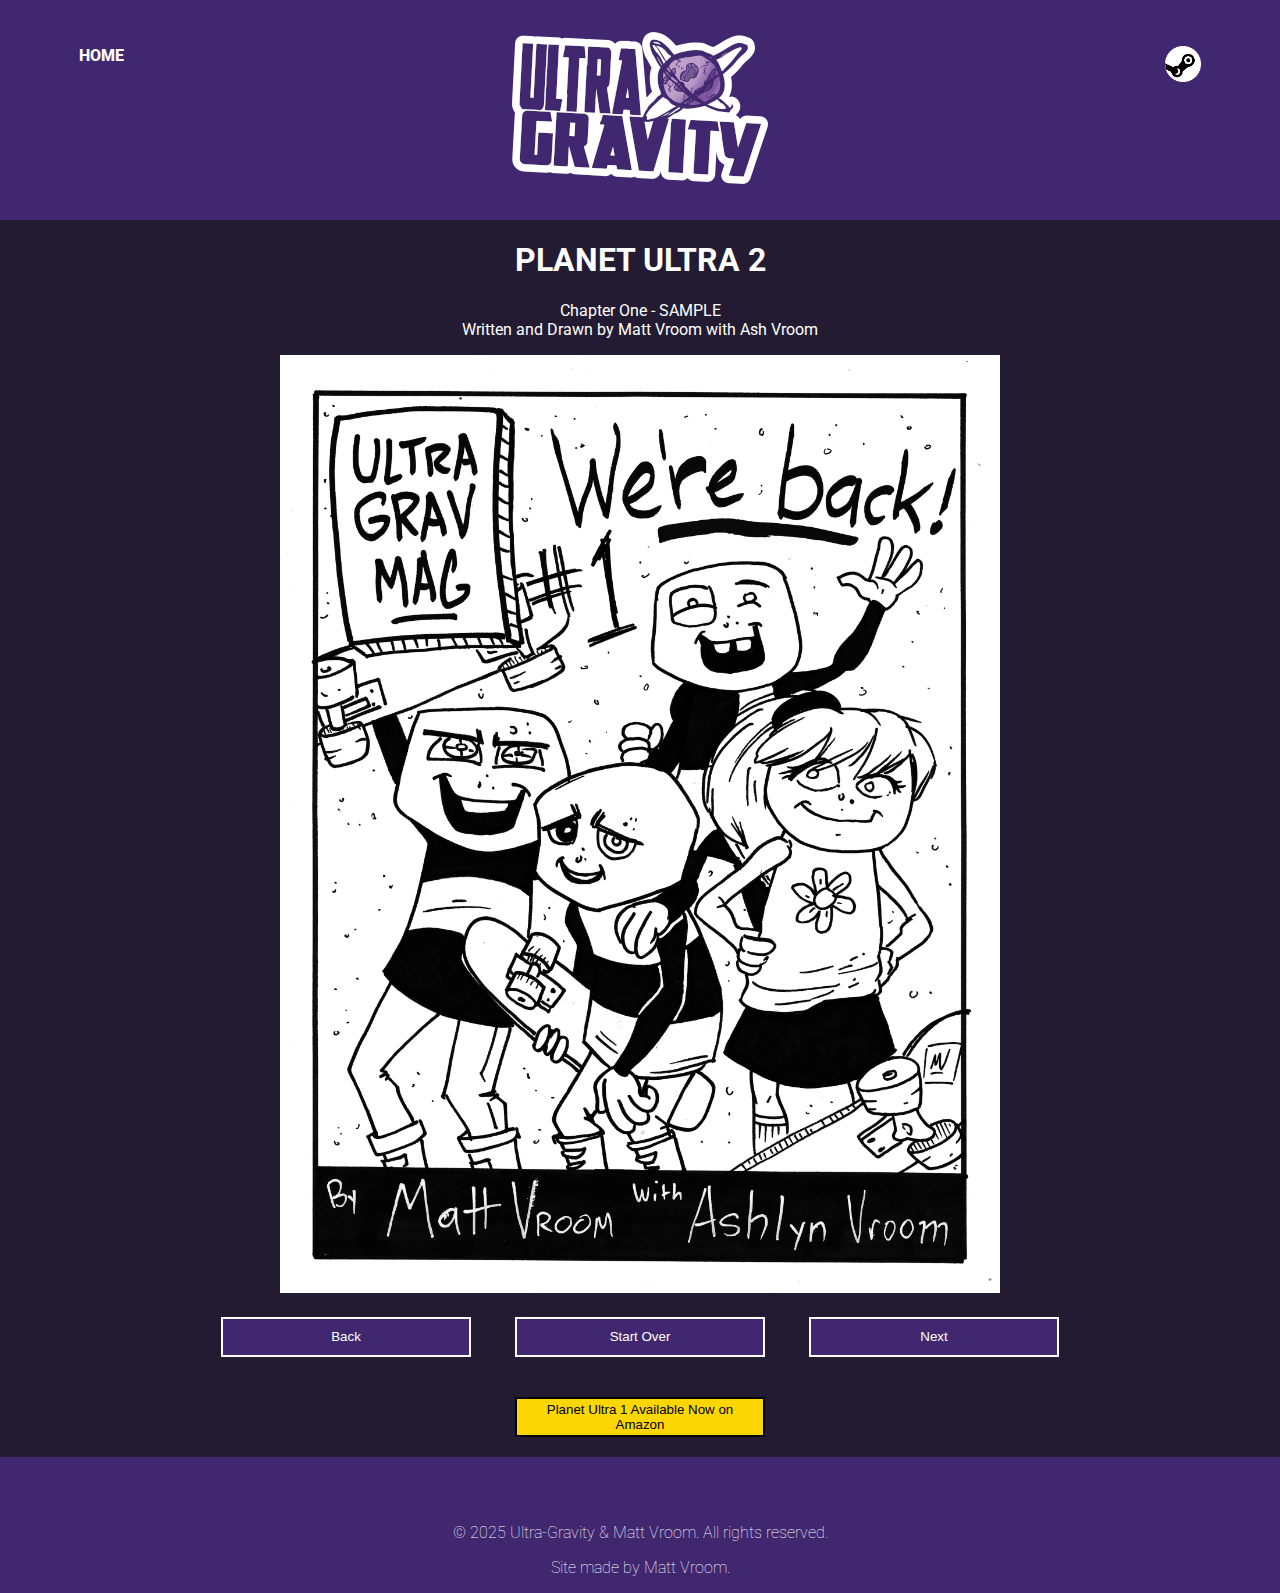
<file: comics/planet-ultra-2.html>
<!DOCTYPE html>
<html lang="en">

<head>
    <meta charset="UTF-8">
    <meta name="viewport" content="width=device-width, initial-scale=1.0">
    <meta http-equiv="X-UA-Compatible" content="ie=edge">
    <title>ULTRA-GRAVITY | Planet Ultra 2</title>
    <link rel="icon" type="image/x-icon" href="../images/favicon.png">
    <link rel="stylesheet" href="../styles/main.css">
    <link rel="stylesheet" href="../styles/comics.css">
    <link rel="preconnect" href="https://fonts.googleapis.com">
    <link rel="preconnect" href="https://fonts.gstatic.com" crossorigin>
    <link href="https://fonts.googleapis.com/css2?family=Roboto:ital,wght@0,100..900;1,100..900&display=swap" rel="stylesheet">
</head>

<body>
    <header>
        <nav class="roboto-bold">
            <ul id="nav-left-list">
                <li>
                    <a href="../index.html">HOME</a>
                </li>
                <!-- <li>
                    <a href="">COMICS</a>
                </li>
                <li>
                    <a href="">GAMES</a>
                </li> -->
            </ul>
            <img id="site-logo-img" src="../images/ultra-gravity_white-border-logo.png" alt="ULTRA-GRAVITY logo">
            <ul id="nav-right-list">
                <li>
                    <a href="https://store.steampowered.com/search/?developer=Ultra-Gravity" target="_blank">
                        <img class="nav-link-icon" src="../images/steam-icon-white.png" alt="Steam Logo" title="Link to Steam Games">
                    </a>
                </li>
                <!-- <li>
                    <a href="https://www.amazon.com/hz/wishlist/ls/159VU4JEYXXRD?ref_=wl_share" target="_blank">
                        <img class="nav-link-icon" src="../images/amazon-icon-white.png" alt="Amazon Logo" title="Link to Amazon Books">
                    </a>
                </li>
                <li>
                    <a href="https://www.youtube.com/@ultragravity" target="_blank">
                        <img class="nav-link-icon" src="../images/youtube-icon-white.png" alt="YouTube Logo" title="Link to YouTube Channel">
                    </a>
                </li> -->
            </ul>
        </nav>
    </header>
    <div class="main-content-container dark-prple-bg">
        <div class="main-content roboto-normal white-text">
            <h1>PLANET ULTRA 2</h1>
            <p>Chapter One - SAMPLE<br>Written and Drawn by Matt Vroom with Ash Vroom</p>
            <img id="comic-page" src="../images/comics/pu2/Ch1_Cover.webp" alt="Planet Ultra 2 Page 1">
            <div id="comics-buttons-containers">
                <button class="comics-btn" id="comics-back" onclick="backPage()">Back</button>
                <button class="comics-btn" id="comics-startover" onclick="startOver()">Start Over</button>
                <button class="comics-btn" id="comics-next" onclick="nextPage()">Next</button>
            </div>
            <a href="https://a.co/d/eLfnyMj" target="_blank">
                <button class="comics-amazon-btn">Planet Ultra 1 Available Now on Amazon</button>
            </a>
        </div>
    </div>
    <footer class="roboto-thin white-text comics-footer">
        <p>&copy; 2025 Ultra-Gravity &amp; Matt Vroom. All rights reserved.</p>
        <p>Site made by Matt Vroom.</p>
    </footer>
    <script src="comics-2.js"></script>
</body>

</html>
</file>
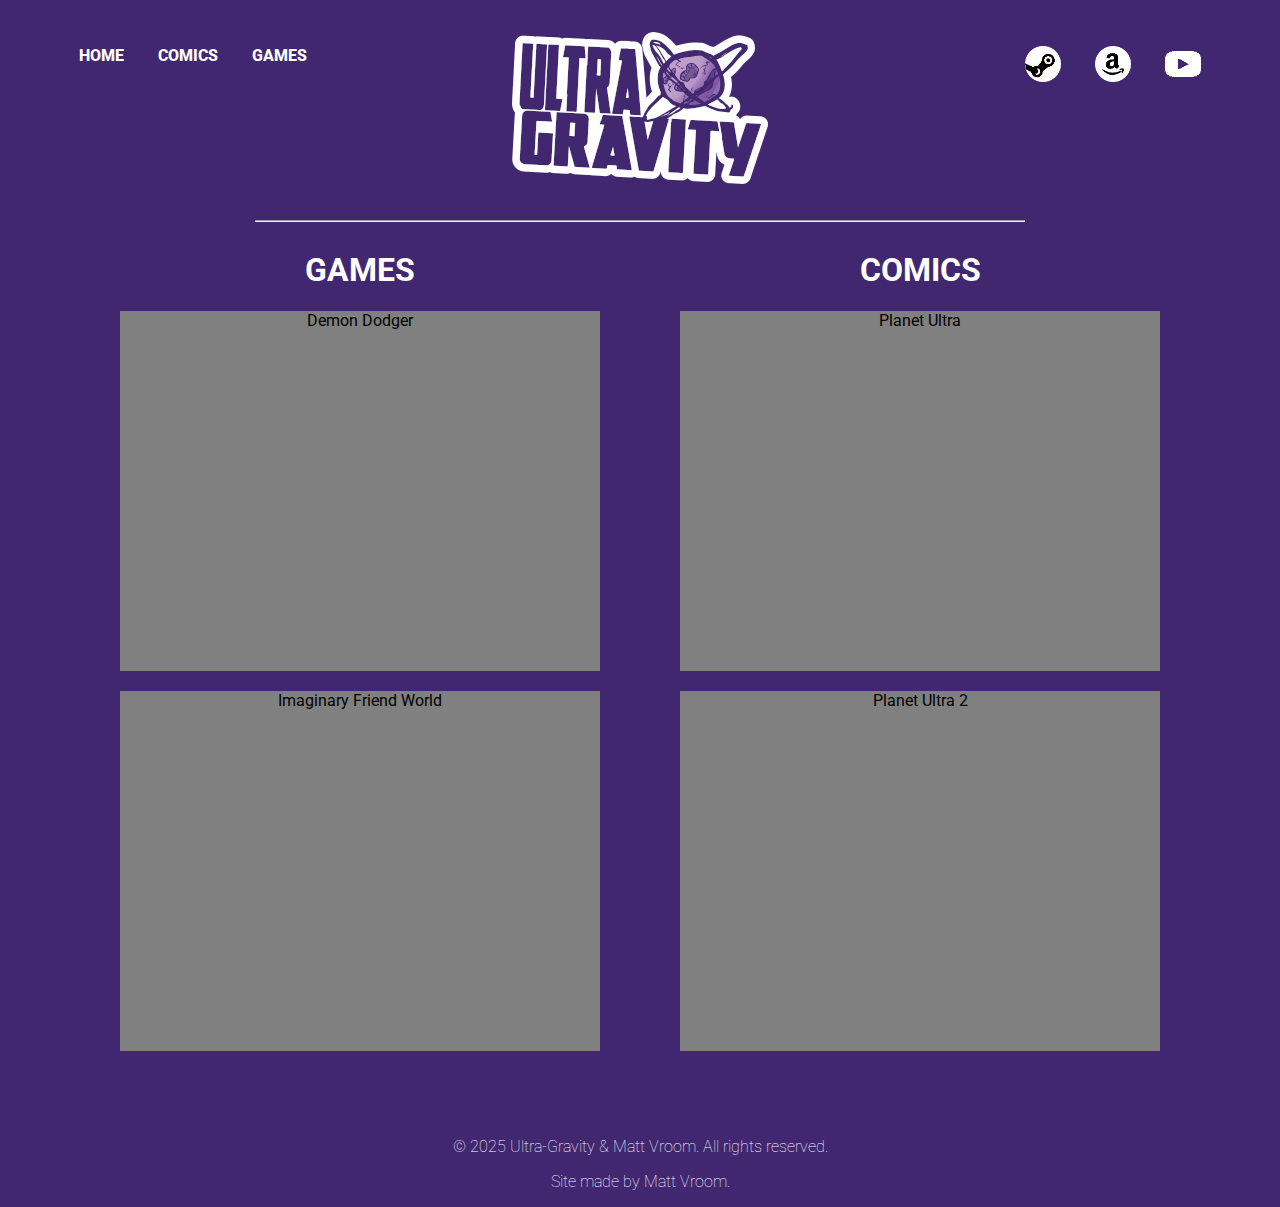
<file: comics/planet-ultra.html>
<!DOCTYPE html>
<html lang="en">

<head>
    <meta charset="UTF-8">
    <meta name="viewport" content="width=device-width, initial-scale=1.0">
    <meta http-equiv="X-UA-Compatible" content="ie=edge">
    <title>ULTRA-GRAVITY | Planet Ultra</title>
    <link rel="icon" type="image/x-icon" href="../images/favicon.png">
    <link rel="stylesheet" href="../styles/main.css">
    <link rel="preconnect" href="https://fonts.googleapis.com">
    <link rel="preconnect" href="https://fonts.gstatic.com" crossorigin>
    <link href="https://fonts.googleapis.com/css2?family=Roboto:ital,wght@0,100..900;1,100..900&display=swap" rel="stylesheet">
</head>

<body>
    <header>
        <nav class="roboto-bold">
            <ul id="nav-left-list">
                <li>
                    <a href="">HOME</a>
                </li>
                <li>
                    <a href="">COMICS</a>
                </li>
                <li>
                    <a href="">GAMES</a>
                </li>
            </ul>
            <img id="site-logo-img" src="../images/ultra-gravity_white-border-logo.png" alt="ULTRA-GRAVITY logo">
            <ul id="nav-right-list">
                <li>
                    <a href="https://store.steampowered.com/search/?developer=Ultra-Gravity" target="_blank">
                        <img class="nav-link-icon" src="../images/steam-icon-white.png" alt="Steam Logo" title="Link to Steam Games">
                    </a>
                </li>
                <li>
                    <a href="https://www.amazon.com/hz/wishlist/ls/159VU4JEYXXRD?ref_=wl_share" target="_blank">
                        <img class="nav-link-icon" src="../images/amazon-icon-white.png" alt="Amazon Logo" title="Link to Amazon Books">
                    </a>
                </li>
                <li>
                    <a href="https://www.youtube.com/@ultragravity" target="_blank">
                        <img class="nav-link-icon" src="../images/youtube-icon-white.png" alt="YouTube Logo" title="Link to YouTube Channel">
                    </a>
                </li>
            </ul>
        </nav>
    </header>
    <hr>
    <div class="main-content-container">
        <div class="main-content roboto-normal">
            <div class="main-content-games-section">
                <h1 class="white-text">GAMES</h1>
                <div class="cover-img">
                    <p>Demon Dodger</p>
                </div>
                <div class="cover-img">
                    <p>Imaginary Friend World</p>
                </div>
            </div>
            <div class="main-content-comics-section">
                <h1 class="white-text">COMICS</h1>
                <div class="cover-img">
                    <p>Planet Ultra</p>
                </div>
                <div class="cover-img">
                    <p>Planet Ultra 2</p>
                </div>
            </div>
        </div>
    </div>
    <footer class="roboto-thin white-text">
        <p>&copy; 2025 Ultra-Gravity &amp; Matt Vroom. All rights reserved.</p>
        <p>Site made by Matt Vroom.</p>
    </footer>
    <script src="comics.js"></script>
</body>

</html>
</file>
<file: styles/main.css>
body {
    /* background-color: purple; */
    margin: 0 auto;
    padding: 0;
    background-color: #412770;
}

/* // <weight>: Use a value from 100 to 900
// <uniquifier>: Use a unique and descriptive class name

.roboto-<uniquifier> {
  font-family: "Roboto", sans-serif;
  font-optical-sizing: auto;
  font-weight: <weight>;
  font-style: normal;
  font-variation-settings:
    "wdth" 100;
} */

.roboto-bold {
  font-family: "Roboto", sans-serif;
  font-optical-sizing: auto;
  font-weight: 800;
  font-style: normal;
  font-variation-settings:
    "wdth" 100;
} 

.roboto-normal {
  font-family: "Roboto", sans-serif;
  font-optical-sizing: auto;
  font-weight: 400;
  font-style: normal;
  font-variation-settings:
    "wdth" 100;
} 

.roboto-thin {
  font-family: "Roboto", sans-serif;
  font-optical-sizing: auto;
  font-weight: 100;
  font-style: normal;
  font-variation-settings:
    "wdth" 100;
} 

header {
    width: 100%;
    height: 220px;
    background-color: #412770;
    float: left;
}

nav {
    width: 100%;
    height: 100%;
    float: left;
    text-align: center;
    margin-top: 30px;
}

ul {
    display: inline;
}

li {
    color: white;
    text-decoration: none;
    list-style: none;
    display: inline;
    padding: 0 15px;
}

#nav-left-list {
    float: left;
    padding-left: 5%;
}

#nav-right-list {
    float: right;
    padding-right: 5%;
}

#site-logo-img {
    margin: 0;
    padding: 0;
    position: absolute;
    top: 12%;
    left: 50%;
    transform: translate(-50%, -50%);
}

a {
    color: white;
    text-decoration: none;
}

a:hover {
    color: #bd9fc9;
}

.cover-img {
    width: 480px;
    height: 360px;
    background-color: gray;
    margin: 20px;
}

.main-content-container {
    width: 100%;
    float: left;
    text-align: center;
}

.main-content {
    width: 1080px;
    text-align: center;
    margin: 0 auto;
}

.main-content-games-section {
    float: left;
}

.new-main-content-section {
    float: left;
    width: 100%;
    margin-top: 50px;
}

.new-cover-img {
    float: left;
    width: 33%;
}

.main-content-comics-section {
    float: right;
}

.white-text {
    color: white;
}

hr {
    width: 60%;
}

.nav-link-icon {
    width: 36px;
}

footer {
    float: left;
    width: 100%;
    text-align: center;
    padding-top: 50px;
}
</file>
<file: styles/comics.css>
.dark-prple-bg {
    background-color: #221b31;
}

.comics-btn {
    background-color: #412770;
    color: white;
    border: white solid 2px;
    width: 250px;
    height: 40px;
    margin: 20px;
}

.comics-btn:hover {
    background-color: white;
    color: #412770;
    cursor: pointer;
}

.comics-btn:active {
    background-color: green;
}

.comics-amazon-btn {
    background-color: #fcd603;
    color: black;
    border: black solid 2px;
    width: 250px;
    height: 40px;
    margin: 20px;    
}

.comics-amazon-btn:hover {
    cursor: pointer;
}
</file>
